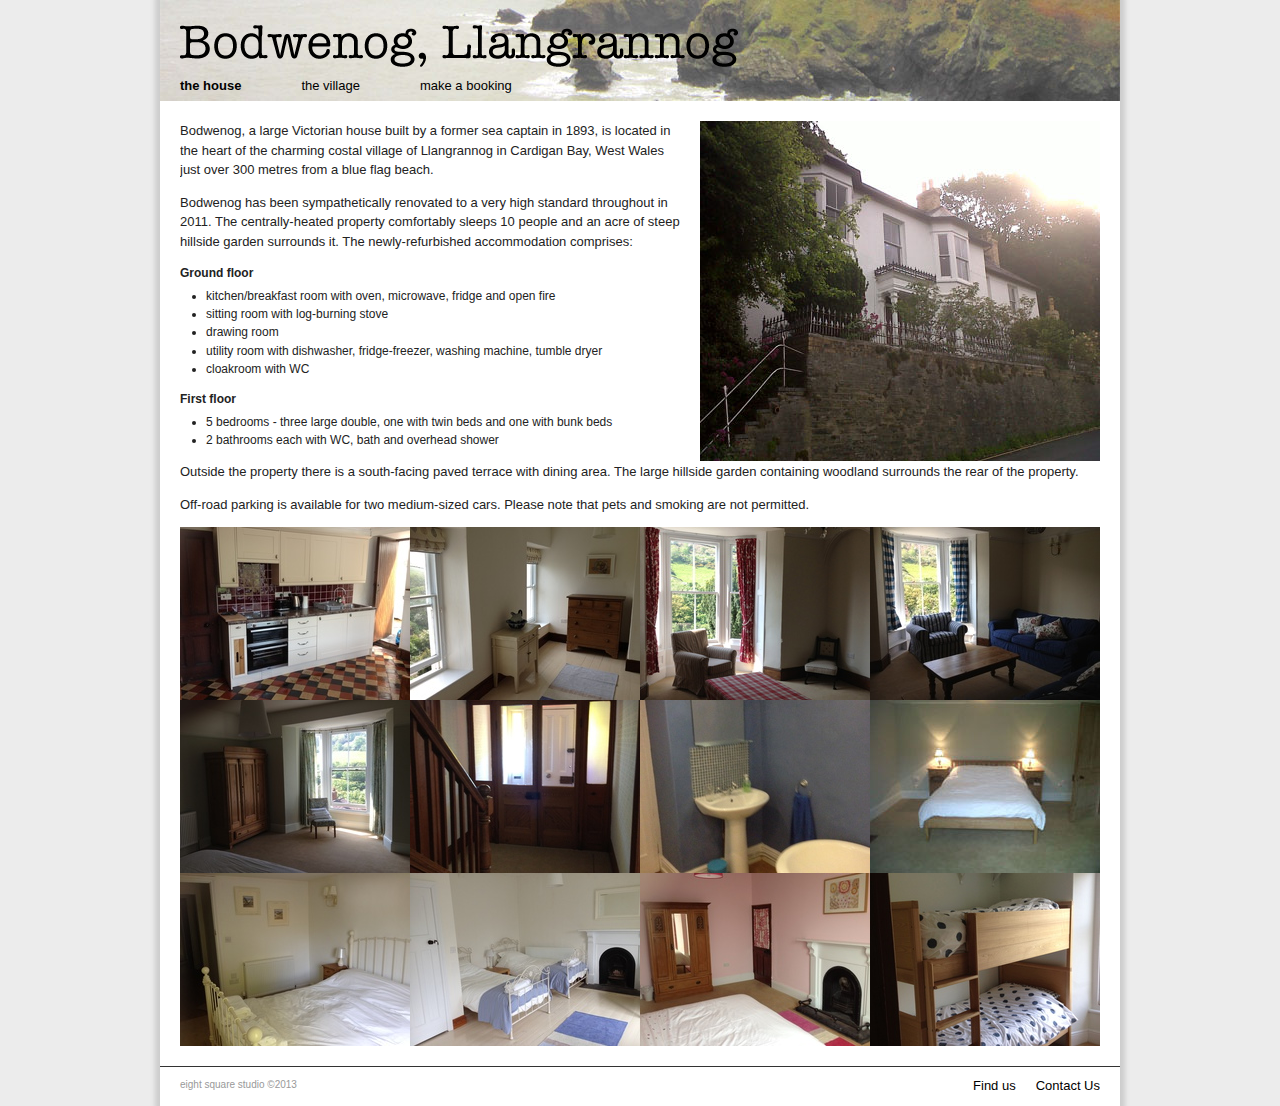
<file: index.html>
<!doctype html>
<!-- paulirish.com/2008/conditional-stylesheets-vs-css-hacks-answer-neither/ -->
<!--[if lt IE 7]> <html class="no-js lt-ie9 lt-ie8 lt-ie7" lang="en"> <![endif]-->
<!--[if IE 7]>    <html class="no-js lt-ie9 lt-ie8" lang="en"> <![endif]-->
<!--[if IE 8]>    <html class="no-js lt-ie9" lang="en"> <![endif]-->
<!-- Consider adding a manifest.appcache: h5bp.com/d/Offline -->
<!--[if gt IE 8]><!--> <html class="no-js" lang="en"> <!--<![endif]-->
<head>
  <head>
    <meta http-equiv="X-UA-Compatible" content="IE=edge,chrome=1">
    <meta charset="utf-8">

    <title>Bodwenog, Llangrannog - The House</title>

    <meta name="description" content="Guest House Bodwenog, Llangrannog">
    <meta name="author" content="Thomas Cowell - www.eightsquarestudio.com">
    <meta name="viewport" content="width=device-width,initial-scale=1">
    <link rel="stylesheet" type="text/css" href="assets/style.css" media="screen">
  <!--[if lt IE 9]>
    <link rel="stylesheet" type="text/css" href="assets/style-ie.css?ts=1363127970" media="screen">
  <![endif]-->
  </head>
  <body>
  <div id="container">
    <div class="wrapper">
      <div id="title">
        <h1><span>Bodwenog, Llangrannog</span></h1>
        <ul id="nav" class="the-house"><li><a href="/" class="the-house selected">the house</a></li><li><a href="the-village/" class="the-village">the village</a></li><li><a href="make-a-booking/" class="make-a-booking">make a booking</a></li></ul>
      </div>
      <div id="the-house" class="content">
        <div class="main">
	<a href="assets/house-sunset.jpg" rel="thumbnails"><img width="400" height="340" src="assets/house-sunset_thumb.jpg" /></a>
	<div class="col">
		<p>Bodwenog, a large Victorian house built by a former sea captain in 1893, is located in the heart of the charming costal village of Llangrannog in Cardigan Bay, West Wales just over 300 metres from a blue flag beach.</p>

		<p>Bodwenog has been sympathetically renovated to a very high standard throughout in 2011. The centrally-heated property comfortably sleeps 10 people and an acre of steep hillside garden surrounds it. The newly-refurbished accommodation comprises:</p>

		<h3>Ground floor</h3>
		<ul><li>kitchen/breakfast room with oven, microwave, fridge and open fire</li>
			<li>sitting room with log-burning stove</li>
			<li>drawing room</li>
			<li>utility room with dishwasher, fridge-freezer, washing machine, tumble dryer</li>
			<li>cloakroom with WC</li>
		</ul><h3>First floor</h3>
		<ul><li>5 bedrooms - three large double, one with twin beds and one with bunk beds</li>
			<li>2 bathrooms each with WC, bath and overhead shower</li>
		</ul></div>
	<p>Outside the property there is a south-facing paved terrace with dining area. The large hillside garden containing woodland surrounds the rear of the property. </p>
	<p>Off-road parking is available for two medium-sized cars. Please note that pets and smoking are not permitted.</p>
</div>
<div class="thumb-tray">
	<ul><li><a href="assets/Llangrannog6.jpg" rel="thumbnails"><img width="230" height="173" src="assets/Llangrannog6_thumb.jpg" /></a></li><li><a href="assets/BodwenogA.jpg" rel="thumbnails"><img width="230" height="173" src="assets/BodwenogA_thumb.jpg" /></a></li><li><a href="assets/Llangrannog5.jpg" rel="thumbnails"><img width="230" height="173" src="assets/Llangrannog5_thumb.jpg" /></a></li><li><a href="assets/BodwenogB.jpg" rel="thumbnails"><img width="230" height="173" src="assets/BodwenogB_thumb.jpg" /></a></li><li><a href="assets/Llangrannog9.jpg" rel="thumbnails"><img width="230" height="173" src="assets/Llangrannog9_thumb.jpg" /></a></li><li><a href="assets/Llangrannog8.jpg" rel="thumbnails"><img width="230" height="173" src="assets/Llangrannog8_thumb.jpg" /></a></li><li><a href="assets/Llangrannog7.jpg" rel="thumbnails"><img width="230" height="173" src="assets/Llangrannog7_thumb.jpg" /></a></li><li><a href="assets/bedroom.jpg" rel="thumbnails"><img width="230" height="173" src="assets/bedroom_thumb.jpg" /></a></li><li><a href="assets/Llangrannog1.jpg" rel="thumbnails"><img width="230" height="173" src="assets/Llangrannog1_thumb.jpg" /></a></li><li><a href="assets/Llangrannog2.jpg" rel="thumbnails"><img width="230" height="173" src="assets/Llangrannog2_thumb.jpg" /></a></li><li><a href="assets/Llangrannog3.jpg" rel="thumbnails"><img width="230" height="173" src="assets/Llangrannog3_thumb.jpg" /></a></li><li><a href="assets/Llangrannog4.jpg" rel="thumbnails"><img width="230" height="173" src="assets/Llangrannog4_thumb.jpg" /></a></li></ul></div>
      </div>
      <div id="footer">
        <p class="copyright"><a href="http://eightsquarestudio.com" target="_blank">eight square studio &copy;2013</a></p>
        <ul id="footer-nav">
          <li><a href="http://maps.google.co.uk/maps?saddr=52.159161,-4.466653&hl=en&ll=52.159178,-4.466586&spn=0.004936,0.013905&sll=52.159153,-4.466685&sspn=0.001234,0.003476&mra=mift&mrsp=0&sz=19&t=h&z=17" class="home" target="_blank">Find us</a></li>
          <li><a href="make-a-booking/" class="about">Contact Us</a></li>
        </ul>
      </div>
    </div>
  </div>
  <script type="text/javascript">var _gaq = _gaq || [];_gaq.push(['_setAccount', 'UA-28939650-1']);_gaq.push(['_setDomainName', 'bodwenogLlangrannog.co.uk']);_gaq.push(['_trackPageview']);(function() {var ga = document.createElement('script'); ga.type = 'text/javascript'; ga.async = true;ga.src = ('https:' == document.location.protocol ? 'https://ssl' : 'http://www') + '.google-analytics.com/ga.js';var s = document.getElementsByTagName('script')[0]; s.parentNode.insertBefore(ga, s);})();</script>
  <script type="text/javascript" src="assets/script.js?ts=1363127970"></script>
  </body>
</html>
</file>
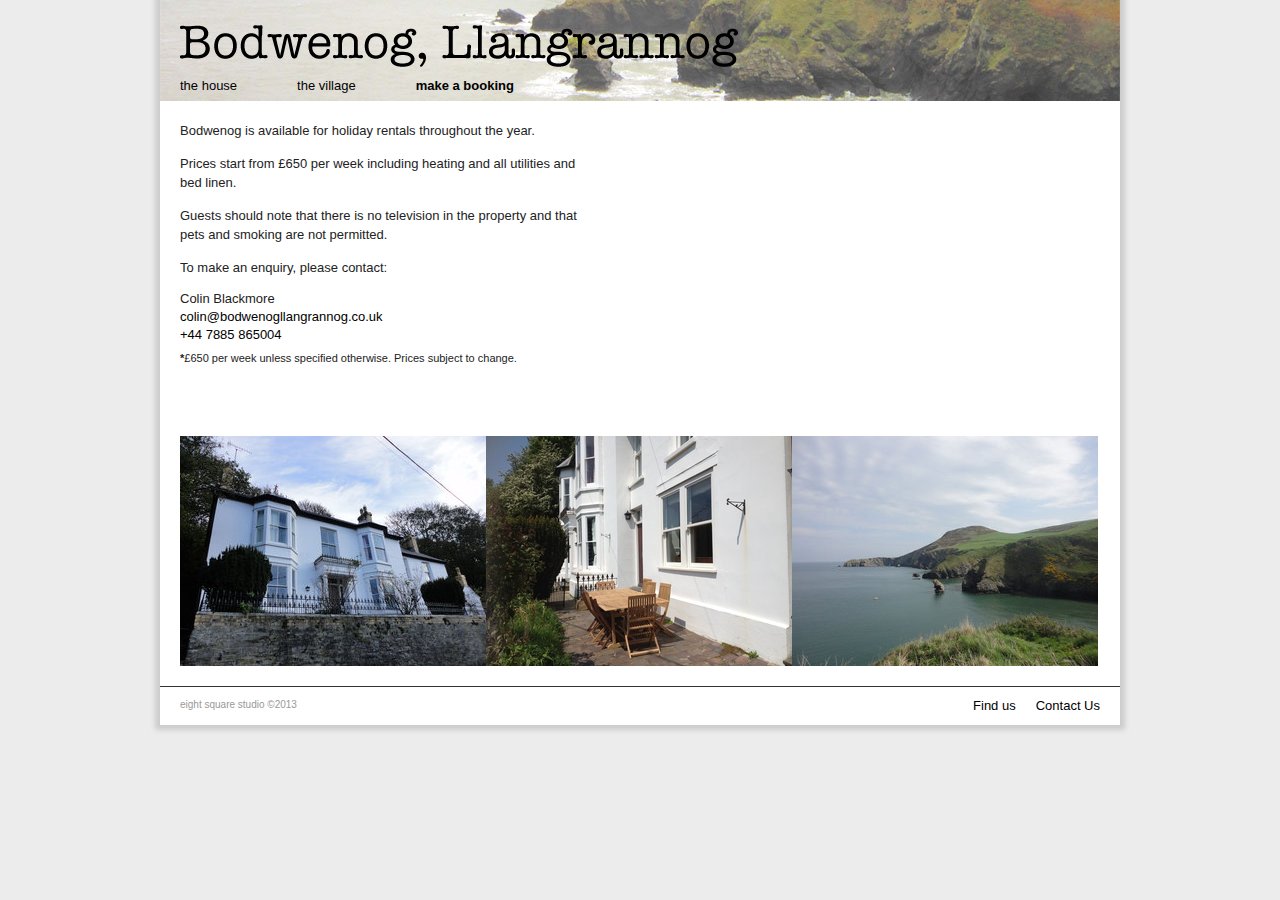
<file: make-a-booking/index.html>
<!doctype html>
<!-- paulirish.com/2008/conditional-stylesheets-vs-css-hacks-answer-neither/ -->
<!--[if lt IE 7]> <html class="no-js lt-ie9 lt-ie8 lt-ie7" lang="en"> <![endif]-->
<!--[if IE 7]>    <html class="no-js lt-ie9 lt-ie8" lang="en"> <![endif]-->
<!--[if IE 8]>    <html class="no-js lt-ie9" lang="en"> <![endif]-->
<!-- Consider adding a manifest.appcache: h5bp.com/d/Offline -->
<!--[if gt IE 8]><!--> <html class="no-js" lang="en"> <!--<![endif]-->
<head>
  <head>
    <meta http-equiv="X-UA-Compatible" content="IE=edge,chrome=1">
    <meta charset="utf-8">

    <title>Bodwenog, Llangrannog - Make a Booking</title>

    <meta name="description" content="Guest House Bodwenog, Llangrannog">
    <meta name="author" content="Thomas Cowell - www.eightsquarestudio.com">
    <meta name="viewport" content="width=device-width,initial-scale=1">
    <link rel="stylesheet" type="text/css" href="../assets/style.css" media="screen">
  <!--[if lt IE 9]>
    <link rel="stylesheet" type="text/css" href="assets/style-ie.css?ts=1363127958" media="screen">
  <![endif]-->
  </head>
  <body>
  <div id="container">
    <div class="wrapper">
      <div id="title">
        <h1><span>Bodwenog, Llangrannog</span></h1>
        <ul id="nav" class="make-a-booking"><li><a href="/" class="the-house">the house</a></li><li><a href="../the-village/" class="the-village">the village</a></li><li><a href="make-a-booking/" class="make-a-booking selected">make a booking</a></li></ul>
      </div>
      <div id="make-a-booking" class="content">
        <div class="main">
	<div class="col">
		<p>Bodwenog is available for holiday rentals throughout the year. </p>

		<p>Prices start from £650 per week including heating and all utilities and bed linen.</p>

		<p>Guests should note that there is no television in the property and that pets and smoking are not permitted.</p>

		<p>To make an enquiry, please contact:
			</p><ul><li>Colin Blackmore</li>
				<li><a href="mailto:colin@bodwenogllangrannog.co.uk">colin@bodwenogllangrannog.co.uk</a></li>
				<li><a href="tel:+44 7885 865004">+44 7885 865004</a></li>
			</ul><p class="sub-text"><strong>*</strong>£650 per week unless specified otherwise. Prices subject to change.</p>
	</div>
	<div class="calendar">
		<iframe src="https://www.google.com/calendar/embed?title=Booking%20Availability*&amp;showNav=1&amp;showPrint=0&amp;showTabs=0&amp;showCalendars=0&amp;height=290&amp;wkst=7&amp;bgcolor=%23FFFFFF&amp;src=bodwenogllangrannog.co.uk_cdoj2hp52dljq2okibvrik6ses%40group.calendar.google.com&amp;color=%23711616&amp;src=colin%40bodwenogllangrannog.co.uk&amp;color=%23182C57&amp;ctz=Europe%2FLondon" style=" border-width:0 " width="480" height="290" frameborder="0" scrolling="no"></iframe>
	</div>
</div>
<ul class="thumb-tray"><li><a href="../assets/house.jpg" rel="thumbnails"><img width="306" height="230" src="../assets/house_thumb.jpg" /></a></li>
	<li><a href="../assets/BodwenogD.jpg" rel="thumbnails"><img width="306" height="230" src="../assets/BodwenogD_thumb.jpg" /></a></li>
	<li><a href="../assets/coast-view.jpg" rel="thumbnails"><img width="306" height="230" src="../assets/coast-view_thumb.jpg" /></a></li>
</ul>
      </div>
      <div id="footer">
        <p class="copyright"><a href="http://eightsquarestudio.com" target="_blank">eight square studio &copy;2013</a></p>
        <ul id="footer-nav">
          <li><a href="http://maps.google.co.uk/maps?saddr=52.159161,-4.466653&hl=en&ll=52.159178,-4.466586&spn=0.004936,0.013905&sll=52.159153,-4.466685&sspn=0.001234,0.003476&mra=mift&mrsp=0&sz=19&t=h&z=17" class="home" target="_blank">Find us</a></li>
          <li><a href="make-a-booking/" class="about">Contact Us</a></li>
        </ul>
      </div>
    </div>
  </div>
  <script type="text/javascript">var _gaq = _gaq || [];_gaq.push(['_setAccount', 'UA-28939650-1']);_gaq.push(['_setDomainName', 'bodwenogllangrannog.co.uk']);_gaq.push(['_trackPageview']);(function() {var ga = document.createElement('script'); ga.type = 'text/javascript'; ga.async = true;ga.src = ('https:' == document.location.protocol ? 'https://ssl' : 'http://www') + '.google-analytics.com/ga.js';var s = document.getElementsByTagName('script')[0]; s.parentNode.insertBefore(ga, s);})();</script>
  <script type="text/javascript" src="../assets/script.js?ts=1363127958"></script>
  </body>
</html>
</file>
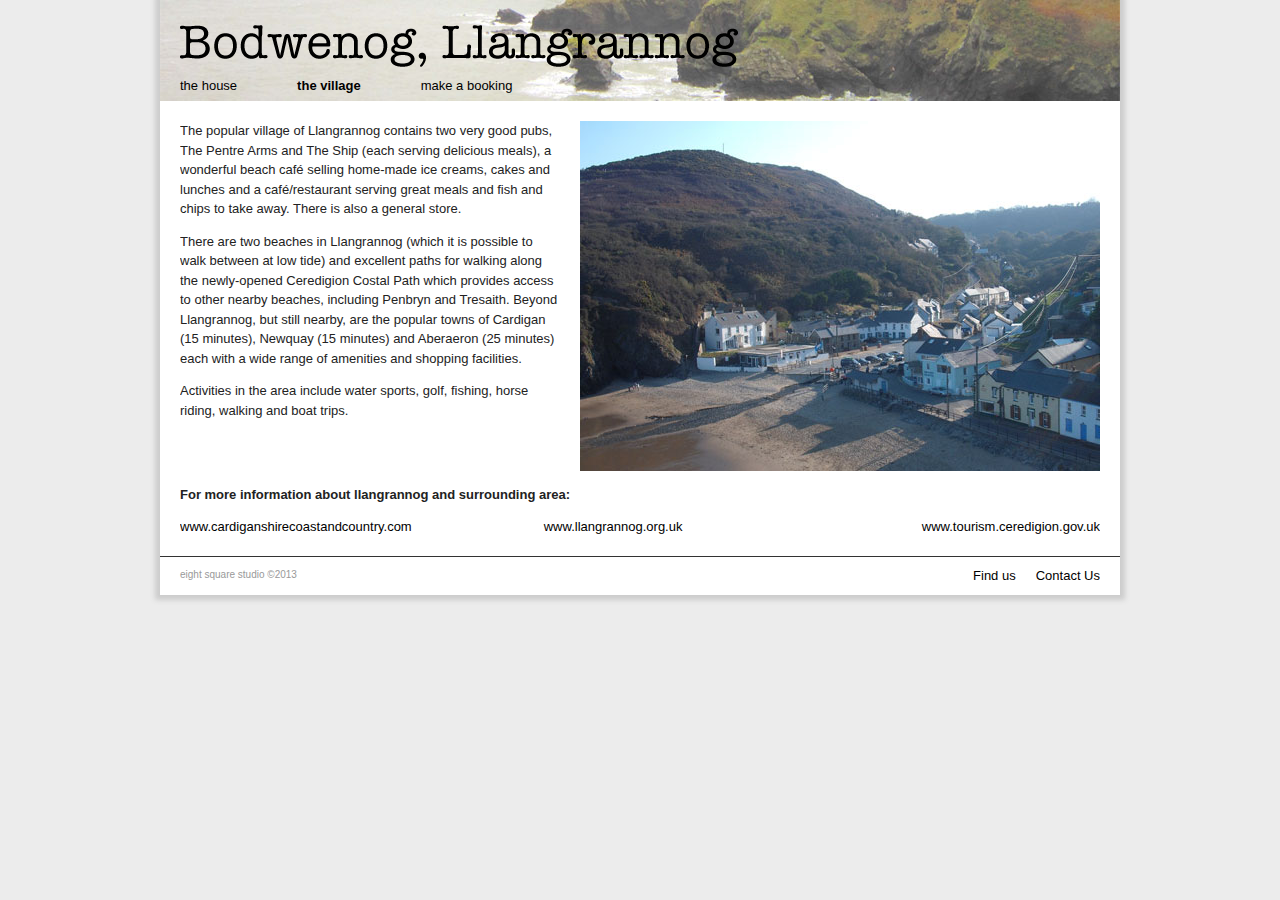
<file: the-village/index.html>
<!doctype html>
<!-- paulirish.com/2008/conditional-stylesheets-vs-css-hacks-answer-neither/ -->
<!--[if lt IE 7]> <html class="no-js lt-ie9 lt-ie8 lt-ie7" lang="en"> <![endif]-->
<!--[if IE 7]>    <html class="no-js lt-ie9 lt-ie8" lang="en"> <![endif]-->
<!--[if IE 8]>    <html class="no-js lt-ie9" lang="en"> <![endif]-->
<!-- Consider adding a manifest.appcache: h5bp.com/d/Offline -->
<!--[if gt IE 8]><!--> <html class="no-js" lang="en"> <!--<![endif]-->
<head>
  <head>
    <meta http-equiv="X-UA-Compatible" content="IE=edge,chrome=1">
    <meta charset="utf-8">

    <title>Bodwenog, Llangrannog - The Village</title>

    <meta name="description" content="Guest House Bodwenog, Llangrannog">
    <meta name="author" content="Thomas Cowell - www.eightsquarestudio.com">
    <meta name="viewport" content="width=device-width,initial-scale=1">
    <link rel="stylesheet" type="text/css" href="../assets/style.css?ts=1363127970" media="screen">
  <!--[if lt IE 9]>
    <link rel="stylesheet" type="text/css" href="assets/style-ie.css?ts=1363127970" media="screen">
  <![endif]-->
  </head>
  <body>
  <div id="container">
    <div class="wrapper">
      <div id="title">
        <h1><span>Bodwenog, Llangrannog</span></h1>
        <ul id="nav" class="the-village"><li><a href="/" class="the-house">the house</a></li><li><a href="the-village/" class="the-village selected">the village</a></li><li><a href="../make-a-booking/" class="make-a-booking">make a booking</a></li></ul>
      </div>
      <div id="the-village" class="content">
        <div class="col">
	<p>The popular village of Llangrannog contains two very good pubs, The Pentre Arms and The Ship (each serving delicious meals), a wonderful beach café selling home-made ice creams, cakes and lunches and a café/restaurant serving great meals and fish and chips to take away. There is also a general store.</p>

	<p>There are two beaches in Llangrannog (which it is possible to walk between at low tide) and excellent paths for walking along the newly-opened Ceredigion Costal Path which provides access to other nearby beaches, including Penbryn and Tresaith. Beyond Llangrannog, but still nearby, are the popular towns of Cardigan (15 minutes), Newquay (15 minutes) and Aberaeron (25 minutes) each with a wide range of amenities and shopping facilities.</p>

	<p>Activities in the area include water sports, golf, fishing, horse riding, walking and boat trips.</p>
</div>
<a href="../assets/village.jpg" rel="thumbnails"><img width="520" height="350" src="../assets/village_thumb.jpg" />
</a>
<div class="thumb-tray">
	<p>For more information about llangrannog and surrounding area:</p>
	<ul><li><a href="www.cardiganshirecoastandcountry.com" target="_blank">www.cardiganshirecoastandcountry.com</a></li>
		<li><a href="www.llangrannog.org.uk" target="_blank">www.llangrannog.org.uk</a></li>
		<li class="last"><a href="www.tourism.ceredigion.gov.uk" target="_blank">www.tourism.ceredigion.gov.uk</a></li>
	</ul></div>
      </div>
      <div id="footer">
        <p class="copyright"><a href="http://eightsquarestudio.com" target="_blank">eight square studio &copy;2013</a></p>
        <ul id="footer-nav">
          <li><a href="http://maps.google.co.uk/maps?saddr=52.159161,-4.466653&hl=en&ll=52.159178,-4.466586&spn=0.004936,0.013905&sll=52.159153,-4.466685&sspn=0.001234,0.003476&mra=mift&mrsp=0&sz=19&t=h&z=17" class="home" target="_blank">Find us</a></li>
          <li><a href="make-a-booking/" class="about">Contact Us</a></li>
        </ul>
      </div>
    </div>
  </div>
  <script type="text/javascript">var _gaq = _gaq || [];_gaq.push(['_setAccount', 'UA-28939650-1']);_gaq.push(['_setDomainName', 'bodwenogllangrannog.co.uk']);_gaq.push(['_trackPageview']);(function() {var ga = document.createElement('script'); ga.type = 'text/javascript'; ga.async = true;ga.src = ('https:' == document.location.protocol ? 'https://ssl' : 'http://www') + '.google-analytics.com/ga.js';var s = document.getElementsByTagName('script')[0]; s.parentNode.insertBefore(ga, s);})();</script>
  <script type="text/javascript" src="../assets/script.js?ts=1363127970"></script>
  </body>
</html>
</file>
<file: assets/style.css>
article,aside,details,figcaption,figure,footer,header,hgroup,nav,section{display:block}audio,canvas,video{display:inline-block;*display:inline;*zoom:1}audio:not([controls]){display:none}[hidden]{display:none}html{font-size:100%;overflow:auto;-webkit-text-size-adjust:100%;-ms-text-size-adjust:100%}body{margin:0;font-size:1em;line-height:1.4}body,button,input,select,textarea{font-family:sans-serif;color:#222}::-moz-selection{background:#fff;color:#807f83;text-shadow:none}::selection{background:#fff;color:#807f83;text-shadow:none}abbr[title]{border-bottom:1px dotted}b,strong{font-weight:700}blockquote{margin:1em 40px}dfn{font-style:italic}hr{display:block;height:1px;border:0;border-top:1px solid #ccc;margin:1em 0;padding:0}ins{background:#ff9;color:#000;text-decoration:none}mark{background:#ff0;color:#000;font-style:italic;font-weight:700}pre,code,kbd,samp{font-family:monospace,serif;_font-family:'courier new',monospace;font-size:1em}pre{white-space:pre;white-space:pre-wrap;word-wrap:break-word}q{quotes:none}q:before,q:after{content:"";content:none}small{font-size:85%}ul,ol{margin:0;padding:0;list-style:none}dd{margin:0 0 0 40px}nav ul,nav ol{list-style:none;list-style-image:none;margin:0;padding:0}img{border:0;-ms-interpolation-mode:bicubic;vertical-align:middle}figure{margin:0}form{margin:0}fieldset{border:0;margin:0;padding:0}label{cursor:pointer}legend{border:0;*margin-left:-7px;padding:0}button,input,select,textarea{font-size:100%;margin:0;vertical-align:baseline;*vertical-align:middle}button,input{line-height:normal}button,input[type="button"],input[type="reset"],input[type="submit"]{cursor:pointer;-webkit-appearance:button;*overflow:visible}input[type="checkbox"],input[type="radio"]{box-sizing:border-box;padding:0}input[type="search"]{-webkit-appearance:textfield;-moz-box-sizing:content-box;-webkit-box-sizing:content-box;box-sizing:content-box}input[type="search"]::-webkit-search-decoration{-webkit-appearance:none}button::-moz-focus-inner,input::-moz-focus-inner{border:0;padding:0}textarea{overflow:auto;vertical-align:top;resize:vertical}input:valid,textarea:valid{}input:invalid,textarea:invalid{background-color:#f0dddd}table{border-collapse:collapse;border-spacing:0}td{vertical-align:top}a{color:#000;text-decoration:none}a:visited{color:#000}a:hover{color:#666;text-decoration:underline}a:focus{outline:thin dotted}a:hover,a:active{outline:0}body{font:400 13px/1.4em Verdana,Arial,sans-serif;background-color:#ECECEC}#container{width:960px;margin:0 auto;min-height:100%;background-color:#fff;-moz-box-shadow:0 0 5px 5px #CCC;-webkit-box-shadow:0 0 5px 5px#CCC;box-shadow:0 0 5px 5px #CCC}#container .wrapper{position:relative;background-color:#fff}#title{background:transparent url([data-uri]) no-repeat top left;width:920px;height:71px;padding:15px 20px}#title h1{background:transparent url([data-uri]) no-repeat 0 5px;font:400 normal normal 46px/46px "American Typewriter",Courier,monospace;margin:5px 0;overflow:hidden;height:48px}#title h1 span{top:-100px;position:absolute}#nav li{font-size:13px;float:left;padding:4px 60px 1px 0}#nav li a.selected{font-weight:700}.content{width:920px;margin:20px auto 0;overflow:hidden}p{margin:1em 0;line-height:1.5em}.col p{margin-top:0}#the-house .col{width:500px}#the-house .main img{float:right}#the-house h3{font-size:12px;margin:1em 0 .4em}#the-house .main .col ul{list-style-type:disc;margin-left:16px;font-size:12px}#the-house .main .col ul li{margin-left:10px}.thumb-tray li{float:left}.thumb-tray ul{overflow:hidden;clear:both}#the-village img{float:right}#the-village .col{width:380px;float:left}#the-village .thumb-tray{padding-top:1px;clear:both}#the-village .thumb-tray p{font-weight:700}#the-village .thumb-tray li{padding:0 132px 0 0}#the-village .thumb-tray li.last{padding:0;float:right}#make-a-booking .main{overflow:hidden;display:block}#make-a-booking .col{width:420px;float:left;overflow:hidden}#make-a-booking .calendar{width:480px;float:right}#make-a-booking .thumb-tray{margin-top:20px}#make-a-booking .thumb-tray li.spacer{width:20px}#make-a-booking .sub-text{margin:5px 0;font-size:11px}#footer{margin-top:20px;padding:5px 20px;border-top:1px solid #333;overflow:hidden}#footer .copyright{font-size:10px;margin:5px 0;width:400px;float:left}#footer .copyright a{color:#999}#footer #footer-nav{float:right;overflow:hidden;margin:5px 0}#footer #footer-nav li{float:left;margin:0 0 0 20px}#fancybox-loading{position:fixed;top:50%;left:50%;width:40px;height:40px;margin-top:-20px;margin-left:-20px;cursor:pointer;overflow:hidden;z-index:1104;display:none}#fancybox-loading div{position:absolute;top:0;left:0;width:40px;height:480px;background-image:url([data-uri])}#fancybox-overlay{position:absolute;top:0;left:0;width:100%;z-index:1100;display:none}#fancybox-tmp{padding:0;margin:0;border:0;overflow:auto;display:none}#fancybox-wrap{position:absolute;top:0;left:0;padding:20px;z-index:1101;outline:none;display:none}#fancybox-outer{position:relative;width:100%;height:100%;background:#fff}#fancybox-content{width:0;height:0;padding:0;outline:none;position:relative;overflow:hidden;z-index:1102;border:0 solid #fff}#fancybox-hide-sel-frame{position:absolute;top:0;left:0;width:100%;height:100%;background:transparent;z-index:1101}#fancybox-close{position:absolute;top:-15px;right:-15px;width:30px;height:30px;background:transparent url([data-uri]) -40px 0;cursor:pointer;z-index:1103;display:none}#fancybox-error{color:#444;font:400 12px/20px Arial;padding:14px;margin:0}#fancybox-img{width:100%;height:100%;padding:0;margin:0;border:none;outline:none;line-height:0;vertical-align:top}#fancybox-frame{width:100%;height:100%;border:none;display:block}#fancybox-left,#fancybox-right{position:absolute;bottom:0;height:100%;width:35%;cursor:pointer;outline:none;background:transparent url([data-uri]);z-index:1102;display:none}#fancybox-left{left:0}#fancybox-right{right:0}#fancybox-left-ico,#fancybox-right-ico{position:absolute;top:50%;left:-9999px;width:30px;height:30px;margin-top:-15px;cursor:pointer;z-index:1102;display:block}#fancybox-left-ico{background-image:url([data-uri]);background-position:-40px -30px}#fancybox-right-ico{background-image:url([data-uri]);background-position:-40px -60px}#fancybox-left:hover,#fancybox-right:hover{visibility:visible}#fancybox-left:hover span{left:20px}#fancybox-right:hover span{left:auto;right:20px}.fancybox-bg{position:absolute;padding:0;margin:0;border:0;width:20px;height:20px;z-index:1001}#fancybox-bg-n{top:-20px;left:0;width:100%;background-image:url([data-uri])}#fancybox-bg-ne{top:-20px;right:-20px;background-image:url([data-uri]);background-position:-40px -162px}#fancybox-bg-e{top:0;right:-20px;height:100%;background-image:url([data-uri]);background-position:-20px 0}#fancybox-bg-se{bottom:-20px;right:-20px;background-image:url([data-uri]);background-position:-40px -182px}#fancybox-bg-s{bottom:-20px;left:0;width:100%;background-image:url([data-uri]);background-position:0 -20px}#fancybox-bg-sw{bottom:-20px;left:-20px;background-image:url([data-uri]);background-position:-40px -142px}#fancybox-bg-w{top:0;left:-20px;height:100%;background-image:url([data-uri])}#fancybox-bg-nw{top:-20px;left:-20px;background-image:url([data-uri]);background-position:-40px -122px}#fancybox-title{font-family:Helvetica;font-size:12px;z-index:1102}.fancybox-title-inside{padding-bottom:10px;text-align:center;color:#333;background:#fff;position:relative}.fancybox-title-outside{padding-top:10px;color:#fff}.fancybox-title-over{position:absolute;bottom:0;left:0;color:#FFF;text-align:left}#fancybox-title-over{padding:10px;background-image:url([data-uri]);display:block}.fancybox-title-float{position:absolute;left:0;bottom:-20px;height:32px}#fancybox-title-float-wrap{border:none;border-collapse:collapse;width:auto}#fancybox-title-float-wrap td{border:none;white-space:nowrap}#fancybox-title-float-left{padding:0 0 0 15px;background:url([data-uri]) -40px -90px no-repeat}#fancybox-title-float-main{color:#FFF;line-height:29px;font-weight:700;padding:0 0 3px 0;background:url([data-uri]) 0 -40px}#fancybox-title-float-right{padding:0 0 0 15px;background:url([data-uri]) -55px -90px no-repeat}.fancybox-ie6 #fancybox-close{background:transparent;filter:progid:DXImageTransform.Microsoft.AlphaImageLoader(src='fancybox/fancy_close.png',sizingMethod='scale')}.fancybox-ie6 #fancybox-left-ico{background:transparent;filter:progid:DXImageTransform.Microsoft.AlphaImageLoader(src='fancybox/fancy_nav_left.png',sizingMethod='scale')}.fancybox-ie6 #fancybox-right-ico{background:transparent;filter:progid:DXImageTransform.Microsoft.AlphaImageLoader(src='fancybox/fancy_nav_right.png',sizingMethod='scale')}.fancybox-ie6 #fancybox-title-over{background:transparent;filter:progid:DXImageTransform.Microsoft.AlphaImageLoader(src='fancybox/fancy_title_over.png',sizingMethod='scale');zoom:1}.fancybox-ie6 #fancybox-title-float-left{background:transparent;filter:progid:DXImageTransform.Microsoft.AlphaImageLoader(src='fancybox/fancy_title_left.png',sizingMethod='scale')}.fancybox-ie6 #fancybox-title-float-main{background:transparent;filter:progid:DXImageTransform.Microsoft.AlphaImageLoader(src='fancybox/fancy_title_main.png',sizingMethod='scale')}.fancybox-ie6 #fancybox-title-float-right{background:transparent;filter:progid:DXImageTransform.Microsoft.AlphaImageLoader(src='fancybox/fancy_title_right.png',sizingMethod='scale')}.fancybox-ie6 #fancybox-bg-w,.fancybox-ie6 #fancybox-bg-e,.fancybox-ie6 #fancybox-left,.fancybox-ie6 #fancybox-right,#fancybox-hide-sel-frame{height:expression(this.parentNode.clientHeight + "px")}#fancybox-loading.fancybox-ie6{position:absolute;margin-top:0;top:expression( (-20 + (document.documentElement.clientHeight ? document.documentElement.clientHeight/2:document.body.clientHeight/2 ) + ( ignoreMe = document.documentElement.scrollTop ? document.documentElement.scrollTop:document.body.scrollTop )) + 'px')}#fancybox-loading.fancybox-ie6 div{background:transparent;filter:progid:DXImageTransform.Microsoft.AlphaImageLoader(src='fancybox/fancy_loading.png',sizingMethod='scale')}.fancybox-ie .fancybox-bg{background:transparent !important}.fancybox-ie #fancybox-bg-n{filter:progid:DXImageTransform.Microsoft.AlphaImageLoader(src='fancybox/fancy_shadow_n.png',sizingMethod='scale')}.fancybox-ie #fancybox-bg-ne{filter:progid:DXImageTransform.Microsoft.AlphaImageLoader(src='fancybox/fancy_shadow_ne.png',sizingMethod='scale')}.fancybox-ie #fancybox-bg-e{filter:progid:DXImageTransform.Microsoft.AlphaImageLoader(src='fancybox/fancy_shadow_e.png',sizingMethod='scale')}.fancybox-ie #fancybox-bg-se{filter:progid:DXImageTransform.Microsoft.AlphaImageLoader(src='fancybox/fancy_shadow_se.png',sizingMethod='scale')}.fancybox-ie #fancybox-bg-s{filter:progid:DXImageTransform.Microsoft.AlphaImageLoader(src='fancybox/fancy_shadow_s.png',sizingMethod='scale')}.fancybox-ie #fancybox-bg-sw{filter:progid:DXImageTransform.Microsoft.AlphaImageLoader(src='fancybox/fancy_shadow_sw.png',sizingMethod='scale')}.fancybox-ie #fancybox-bg-w{filter:progid:DXImageTransform.Microsoft.AlphaImageLoader(src='fancybox/fancy_shadow_w.png',sizingMethod='scale')}.fancybox-ie #fancybox-bg-nw{filter:progid:DXImageTransform.Microsoft.AlphaImageLoader(src='fancybox/fancy_shadow_nw.png',sizingMethod='scale')}@media only screen and (min-width:480px){}@media only screen and (min-width:768px){}.ir{display:block;border:0;text-indent:-999em;overflow:hidden;background-color:transparent;background-repeat:no-repeat;text-align:left;direction:ltr;*line-height:0}.ir br{display:none}.hidden{display:none !important;visibility:hidden}.visuallyhidden{border:0;clip:rect(0 0 0 0);height:1px;margin:-1px;overflow:hidden;padding:0;position:absolute;width:1px}.visuallyhidden.focusable:active,.visuallyhidden.focusable:focus{clip:auto;height:auto;margin:0;overflow:visible;position:static;width:auto}.invisible{visibility:hidden}.clearfix:before,.clearfix:after{content:"";display:table}.clearfix:after{clear:both}.clearfix{*zoom:1}@media print{*{background:transparent !important;color:black !important;box-shadow:none !important;text-shadow:none !important;filter:none !important;-ms-filter:none !important}a,a:visited{text-decoration:underline}a[href]:after{content:" (" attr(href) ")"}abbr[title]:after{content:" (" attr(title) ")"}.ir a:after,a[href^="javascript:"]:after,a[href^="#"]:after{content:""}pre,blockquote{border:1px solid #999;page-break-inside:avoid}thead{display:table-header-group}tr,img{page-break-inside:avoid}img{max-width:100% !important}@page{margin:.5cm}p,h2,h3{orphans:3;widows:3}h2,h3{page-break-after:avoid}}
</file>
<file: assets/style-ie.css>
body #container{zoom:1;filter:progid:DXImageTransform.Microsoft.Blur(PixelRadius=3,MakeShadow=true,ShadowOpacity=0.30);-ms-filter:"progid:DXImageTransform.Microsoft.Blur(PixelRadius=3,MakeShadow=true,ShadowOpacity=0.30)";padding-left:7px}#title{background-image:url(/assets/banner.jpg)}#fancybox-loading div{background-image:url('fancybox.png')}#fancybox-close{background-image:url('fancybox.png')}#fancybox-left{background-image:url('blank.gif')}#fancybox-right{background-image:url('blank.gif')}#fancybox-left-ico{background-image:url('fancybox.png')}#fancybox-right-ico{background-image:url('fancybox.png')}#fancybox-bg-n{background-image:url('fancybox-x.png')}#fancybox-bg-ne{background-image:url('fancybox.png')}#fancybox-bg-e{background-image:url('fancybox-y.png')}#fancybox-bg-se{background-image:url('fancybox.png')}#fancybox-bg-s{background-image:url('fancybox-x.png')}#fancybox-bg-sw{background-image:url('fancybox.png')}#fancybox-bg-w{background-image:url('fancybox-y.png')}#fancybox-bg-nw{background-image:url('fancybox.png')}#fancybox-title-over{background-image:url('fancy_title_over.png')}#fancybox-title-float-left{background-image:url('fancybox.png')}#fancybox-title-float-main{background-image:url('fancybox-x.png')}#fancybox-title-float-right{background-image:url('fancybox.png')}#title h1{background-image:url(/assets/bodwenog.png)}
</file>
